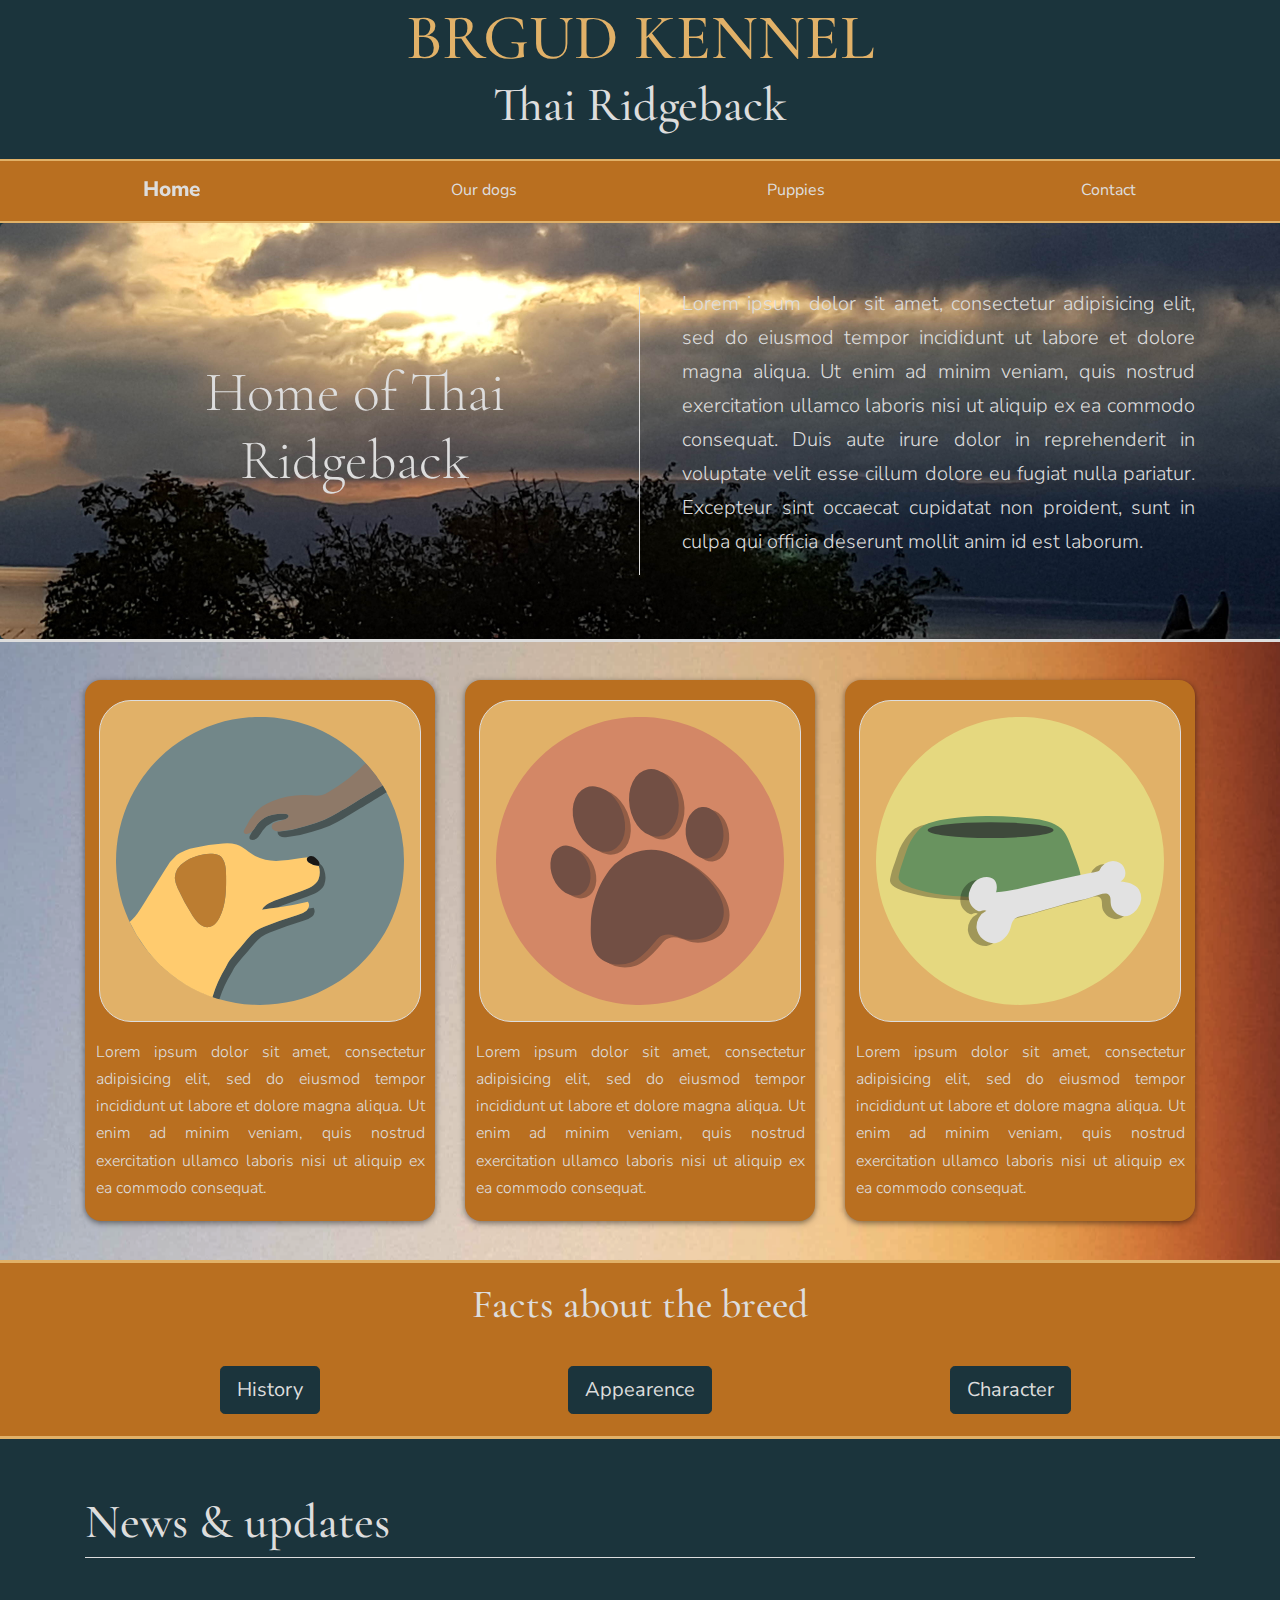
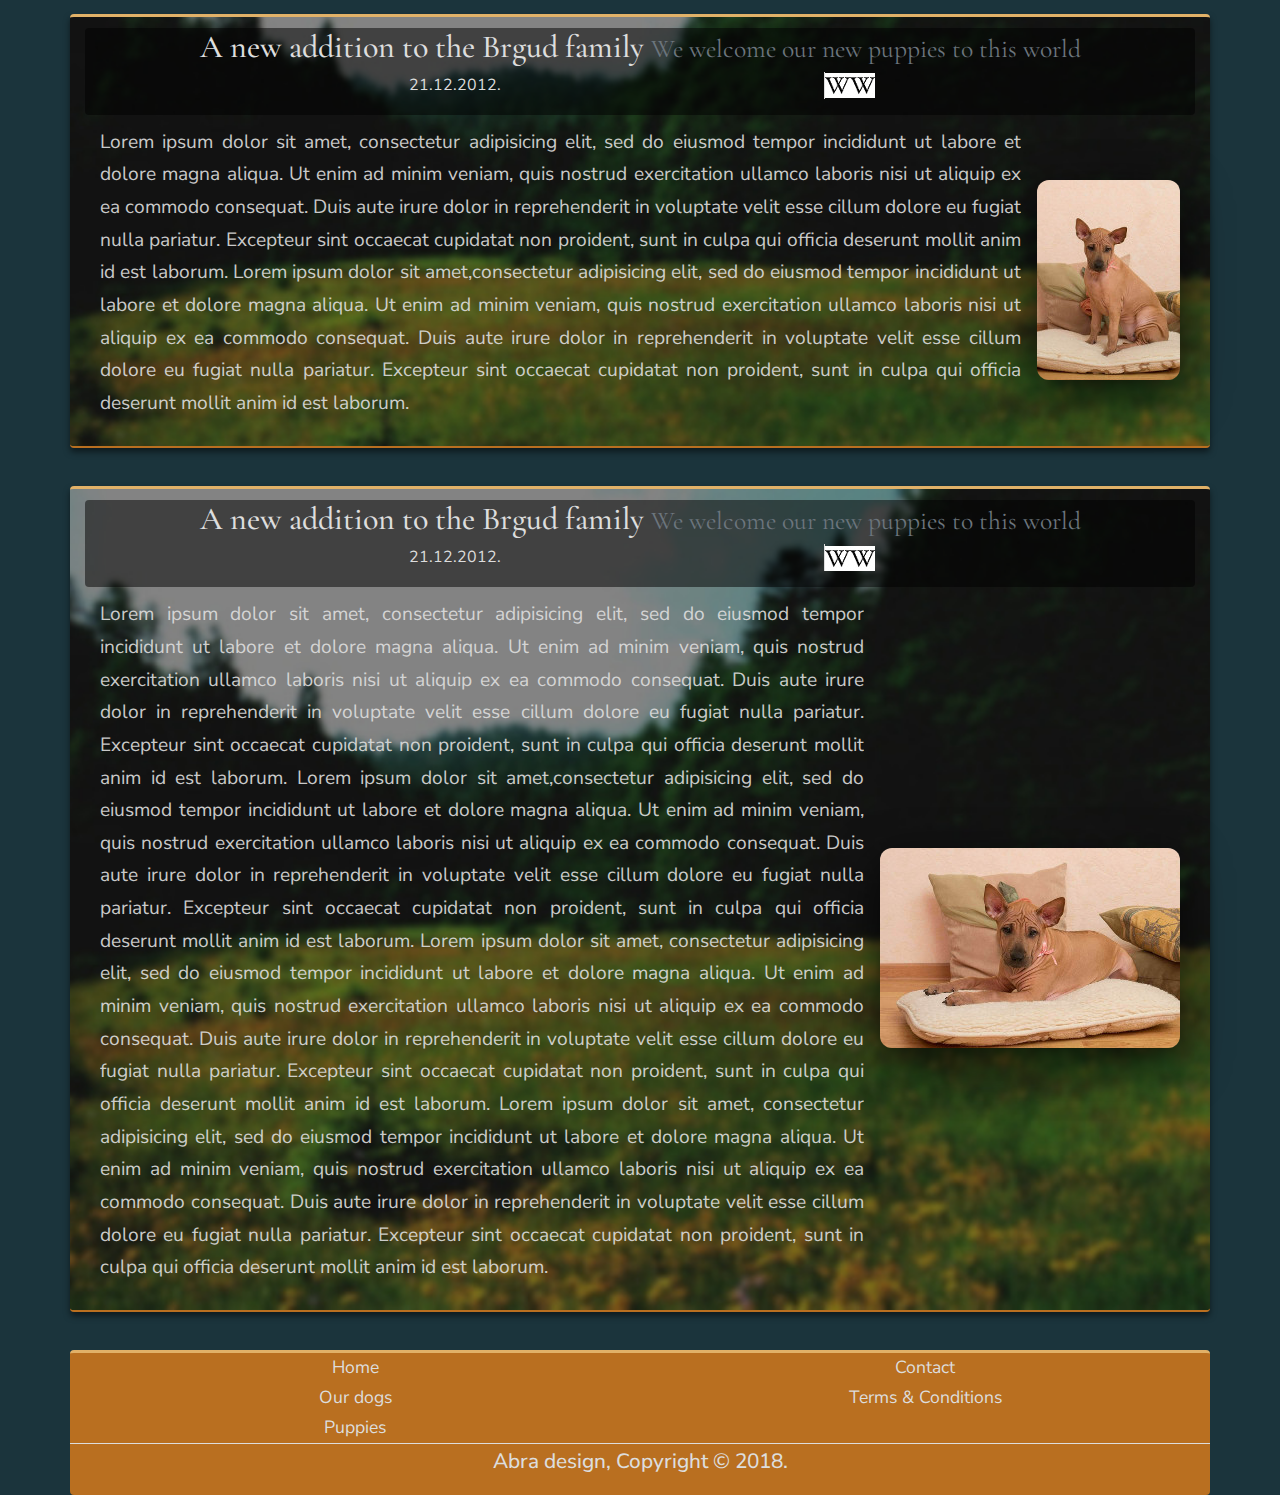
<file: index.html>
<!DOCTYPE html>
<html>
<head>
	<title>Brgud Kennel | Welcome</title>
	<meta name="viewport" content="width=device-width, initial-scale=1">

	<link rel="stylesheet" type="text/css" href="css/bootstrap.css">
	<link rel="stylesheet" type="text/css" href="css/style.css">
	<link href="https://fonts.googleapis.com/css?family=Cormorant+Garamond:700|Nunito+Sans" rel="stylesheet">
	
	<script type="text/javascript" src="js/jquery.js"></script>
	<script type="text/javascript" src="js/popper.js"></script>
	<script type="text/javascript" src="js/bootstrap.js"></script>
	<script type="text/javascript" src="js/global-script.js"></script>
	<script type="text/javascript" src="js/index-script.js"></script>
</head>
<body>

	<header class="container-fluid">
		<div class="row">
			<div id="page-title" class="col-lg-12">
				<h1>BRGUD KENNEL</h1>
				<h2>Thai Ridgeback</h2>
			</div>
		</div>

		<div class="row">
			<nav class="col-lg-12 navbar navbar-expand-sm sticky-top navbar-light">
				<a id="brand" href="#" class="navbar-brand">BRGUD KENNEL</a>
				<button class="navbar-toggler" type="button" data-target="#navbarSupportedContent" data-toggle="collapse" aria-controls="navbarSupportedContent" aria-expanded="false" aria-label="Toggle navigation">
					<span class="navbar-toggler-icon"></span>
				</button>

				<div class="collapse navbar-collapse" id="navbarSupportedContent">
					<ul class="navbar-nav mr-auto" id="navbar">
						<li class="nav-item active"><a class="nav-link" href="index.html">Home<span class="sr-only">(current)</span></a></li>
						<li class="nav-item"><a class="nav-link" href="dogs.html">Our dogs</a></li>
						<li class="nav-item"><a class="nav-link" href="puppies.html">Puppies</a></li>
						<li class="nav-item"><a class="nav-link" href="contact.html">Contact</a></li>
					</ul>
				</div>
			</nav>
		</div>
	</header>

	<section id="jumbotron" class="jumbotron">
		<div class="container">
			<div class="row">
				<div id="jumbo-title" class="col-sm-6">
					<div>
						<h2 class="display-4">Home of Thai Ridgeback</h2>
					</div>
				</div>

				<div class="col-sm-6 lead title-para">
					<p>Lorem ipsum dolor sit amet, consectetur adipisicing elit, sed do eiusmod
					tempor incididunt ut labore et dolore magna aliqua. Ut enim ad minim veniam,
					quis nostrud exercitation ullamco laboris nisi ut aliquip ex ea commodo
					consequat. Duis aute irure dolor in reprehenderit in voluptate velit esse
					cillum dolore eu fugiat nulla pariatur. Excepteur sint occaecat cupidatat non
					proident, sunt in culpa qui officia deserunt mollit anim id est laborum.</p>
				</div>
			</div>
		</div>
	</section>

	<section id="greetings" class="container-fluid">
		<div class="container">
			<div class="row">
				<div class="col-sm-4 greeting-card">
					<div>
						<div class="text-center pic-frame">
							<img src="img/maz-01.svg" class="img-fluid">
						</div>
						<p class="lead">
							Lorem ipsum dolor sit amet, consectetur adipisicing elit, sed do eiusmod
							tempor incididunt ut labore et dolore magna aliqua. Ut enim ad minim veniam,
							quis nostrud exercitation ullamco laboris nisi ut aliquip ex ea commodo
							consequat.
						</p>
					</div>
				</div>
				<div class="col-sm-4 greeting-card">
					<div>
						<div class="text-center pic-frame">
							<img src="img/paw-01.svg" class="img-fluid">
						</div>
						<p class="lead">
							Lorem ipsum dolor sit amet, consectetur adipisicing elit, sed do eiusmod
							tempor incididunt ut labore et dolore magna aliqua. Ut enim ad minim veniam,
							quis nostrud exercitation ullamco laboris nisi ut aliquip ex ea commodo
							consequat.
						</p>
					</div>
				</div>
				<div class="col-sm-4 greeting-card">
					<div>
						<div class="text-center pic-frame">
							<img src="img/zdjel-01.svg" class="img-fluid">
						</div>
						<p class="lead">
							Lorem ipsum dolor sit amet, consectetur adipisicing elit, sed do eiusmod
							tempor incididunt ut labore et dolore magna aliqua. Ut enim ad minim veniam,
							quis nostrud exercitation ullamco laboris nisi ut aliquip ex ea commodo
							consequat.
						</p>
					</div>
				</div>
			</div>
		</div>
	</section>

	<section class="container-fluid" id="button-area">
		<section class="container">
			<div class="row">
				<h3 class="col-lg-12" id="button-title">Facts about the breed</h3>
			</div>
			<div class="row" id="button-row">
				<div class="col-sm-4 button-box">
					<button class="btn btn-primary btn-lg" data-toggle="collapse" data-target="#collapseExample1" type="button" aria-expanded="false" aria-controls="collapseExample">History</button>
				</div>
				<div class="col-sm-4 button-box">
					<button class="btn btn-primary btn-lg" data-toggle="collapse" data-target="#collapseExample2" type="button" aria-expanded="false" aria-controls="collapseExample">Appearence</button>
				</div>
				<div class="col-sm-4 button-box">
					<button class="btn btn-primary btn-lg" data-toggle="collapse" data-target="#collapseExample3" type="button" aria-expanded="false" aria-controls="collapseExample">Character</button>
				</div>
			</div>
			<div class="row collapse breed-info" id="collapseExample1">
				<div class="card card-body">
					<h3>History</h3>
					Lorem ipsum dolor sit amet, consectetur adipisicing elit, sed do eiusmod
					tempor incididunt ut labore et dolore magna aliqua. Ut enim ad minim veniam,
					quis nostrud exercitation ullamco laboris nisi ut aliquip ex ea commodo
					consequat. Duis aute irure dolor in reprehenderit in voluptate velit esse
					cillum dolore eu fugiat nulla pariatur. Excepteur sint occaecat cupidatat non
					proident, sunt in culpa qui officia deserunt mollit anim id est laborum. Lorem ipsum dolor sit amet, consectetur adipisicing elit, sed do eiusmod
					tempor incididunt ut labore et dolore magna aliqua. Ut enim ad minim veniam,
					quis nostrud exercitation ullamco laboris nisi ut aliquip ex ea commodo
					consequat. Duis aute irure dolor in reprehenderit in voluptate velit esse
					cillum dolore eu fugiat nulla pariatur. Excepteur sint occaecat cupidatat non
					proident, sunt in culpa qui officia deserunt mollit anim id est laborum.
				</div>
			</div>
			<div class="row collapse breed-info" id="collapseExample2">
				<div class="card card-body">
					<h3>Appearence</h3>
					Lorem ipsum dolor sit amet, consectetur adipisicing elit, sed do eiusmod
					tempor incididunt ut labore et dolore magna aliqua. Ut enim ad minim veniam,
					quis nostrud exercitation ullamco laboris nisi ut aliquip ex ea commodo
					consequat. Duis aute irure dolor in reprehenderit in voluptate velit esse
					cillum dolore eu fugiat nulla pariatur. Excepteur sint occaecat cupidatat non
					proident, sunt in culpa qui officia deserunt mollit anim id est laborum. Lorem ipsum dolor sit amet, consectetur adipisicing elit, sed do eiusmod
					tempor incididunt ut labore et dolore magna aliqua. Ut enim ad minim veniam,
					quis nostrud exercitation ullamco laboris nisi ut aliquip ex ea commodo
					consequat. Duis aute irure dolor in reprehenderit in voluptate velit esse
					cillum dolore eu fugiat nulla pariatur. Excepteur sint occaecat cupidatat non
					proident, sunt in culpa qui officia deserunt mollit anim id est laborum. Lorem ipsum dolor sit amet, consectetur adipisicing elit, sed do eiusmod
					tempor incididunt ut labore et dolore magna aliqua. Ut enim ad minim veniam,
					quis nostrud exercitation ullamco laboris nisi ut aliquip ex ea commodo
					consequat. Duis aute irure dolor in reprehenderit in voluptate velit esse
					cillum dolore eu fugiat nulla pariatur. Excepteur sint occaecat cupidatat non
					proident, sunt in culpa qui officia deserunt mollit anim id est laborum. Lorem ipsum dolor sit amet, consectetur adipisicing elit, sed do eiusmod
					tempor incididunt ut labore et dolore magna aliqua. Ut enim ad minim veniam,
					quis nostrud exercitation ullamco laboris nisi ut aliquip ex ea commodo
					consequat. Duis aute irure dolor in reprehenderit in voluptate velit esse
					cillum dolore eu fugiat nulla pariatur. Excepteur sint occaecat cupidatat non
					proident, sunt in culpa qui officia deserunt mollit anim id est laborum. Lorem ipsum dolor sit amet, consectetur adipisicing elit, sed do eiusmod
					tempor incididunt ut labore et dolore magna aliqua. Ut enim ad minim veniam,
					quis nostrud exercitation ullamco laboris nisi ut aliquip ex ea commodo
					consequat. Duis aute irure dolor in reprehenderit in voluptate velit esse
					cillum dolore eu fugiat nulla pariatur. Excepteur sint occaecat cupidatat non
					proident, sunt in culpa qui officia deserunt mollit anim id est laborum.
				</div>
			</div>
			<div class="row collapse breed-info" id="collapseExample3">
				<div class="card card-body">
					<h3>Character</h3>
					Lorem ipsum dolor sit amet, consectetur adipisicing elit, sed do eiusmod
					tempor incididunt ut labore et dolore magna aliqua. Ut enim ad minim veniam,
					quis nostrud exercitation ullamco laboris nisi ut aliquip ex ea commodo
					consequat. Duis aute irure dolor in reprehenderit in voluptate velit esse
					cillum dolore eu fugiat nulla pariatur. Excepteur sint occaecat cupidatat non
					proident, sunt in culpa qui officia deserunt mollit anim id est laborum. Lorem ipsum dolor sit amet, consectetur adipisicing elit, sed do eiusmod
					tempor incididunt ut labore et dolore magna aliqua. Ut enim ad minim veniam,
					quis nostrud exercitation ullamco laboris nisi ut aliquip ex ea commodo
					consequat. Duis aute irure dolor in reprehenderit in voluptate velit esse
					cillum dolore eu fugiat nulla pariatur. Excepteur sint occaecat cupidatat non
					proident, sunt in culpa qui officia deserunt mollit anim id est laborum. Lorem ipsum dolor sit amet, consectetur adipisicing elit, sed do eiusmod
					tempor incididunt ut labore et dolore magna aliqua. Ut enim ad minim veniam,
					quis nostrud exercitation ullamco laboris nisi ut aliquip ex ea commodo
					consequat. Duis aute irure dolor in reprehenderit in voluptate velit esse
					cillum dolore eu fugiat nulla pariatur. Excepteur sint occaecat cupidatat non
					proident, sunt in culpa qui officia deserunt mollit anim id est laborum.
				</div>
			</div>
		</section>
	</section>

	<div class="container">
		<h2 id="news-title">News &amp; updates</h3>
	</div>

	<article>
		<div class="blog container">
			<div class="blog-title container">
				<h2>A new addition to the Brgud family 
				<small class="text-muted">We welcome our new puppies to this world</small></h2>
				<div class="row date-and-links">
					<p class="col-sm-8">21.12.2012.</p>
					<div class="col-xs-2">
						<a href=""><img src="img/wiki-logo.jpg"></a>
					</div>
					<div class="col-xs-2">
						<a href=""><img src="img/wiki-logo.jpg"></a>
					</div>
				</div>
			</div>

			<div class="container blog-post media">
				<div class="media-body">
					<p class="mb-1">Lorem ipsum dolor sit amet, consectetur adipisicing elit, sed do eiusmod
					tempor incididunt ut labore et dolore magna aliqua. Ut enim ad minim veniam,
					quis nostrud exercitation ullamco laboris nisi ut aliquip ex ea commodo
					consequat. Duis aute irure dolor in reprehenderit in voluptate velit esse
					cillum dolore eu fugiat nulla pariatur. Excepteur sint occaecat cupidatat non
					proident, sunt in culpa qui officia deserunt mollit anim id est laborum. Lorem ipsum dolor sit amet,consectetur adipisicing elit, sed do eiusmod
					tempor incididunt ut labore et dolore magna aliqua. Ut enim ad minim veniam,
					quis nostrud exercitation ullamco laboris nisi ut aliquip ex ea commodo
					consequat. Duis aute irure dolor in reprehenderit in voluptate velit esse
					cillum dolore eu fugiat nulla pariatur. Excepteur sint occaecat cupidatat non
					proident, sunt in culpa qui officia deserunt mollit anim id est laborum.</p>
				</div>
				<img src="img/puppies/thumbnail/flea-beba1.jpg" class="img-fluid ml-3 align-self-center">
			</div>
		</div>
	</article>

	<article>
		<div class="blog container">
			<div class="blog-title container">
				<h2>A new addition to the Brgud family 
				<small class="text-muted">We welcome our new puppies to this world</small></h2>
				<div class="row date-and-links">
					<p class="col-sm-8">21.12.2012.</p>
					<div class="col-xs-2">
						<a href=""><img src="img/wiki-logo.jpg"></a>
					</div>
					<div class="col-xs-2">
						<a href=""><img src="img/wiki-logo.jpg"></a>
					</div>
				</div>
			</div>

			<div class="container blog-post media">
				<div class="media-body">
					<p class="mb-1">Lorem ipsum dolor sit amet, consectetur adipisicing elit, sed do eiusmod
					tempor incididunt ut labore et dolore magna aliqua. Ut enim ad minim veniam,
					quis nostrud exercitation ullamco laboris nisi ut aliquip ex ea commodo
					consequat. Duis aute irure dolor in reprehenderit in voluptate velit esse
					cillum dolore eu fugiat nulla pariatur. Excepteur sint occaecat cupidatat non
					proident, sunt in culpa qui officia deserunt mollit anim id est laborum. Lorem ipsum dolor sit amet,consectetur adipisicing elit, sed do eiusmod
					tempor incididunt ut labore et dolore magna aliqua. Ut enim ad minim veniam,
					quis nostrud exercitation ullamco laboris nisi ut aliquip ex ea commodo
					consequat. Duis aute irure dolor in reprehenderit in voluptate velit esse
					cillum dolore eu fugiat nulla pariatur. Excepteur sint occaecat cupidatat non
					proident, sunt in culpa qui officia deserunt mollit anim id est laborum. Lorem ipsum dolor sit amet, consectetur adipisicing elit, sed do eiusmod
					tempor incididunt ut labore et dolore magna aliqua. Ut enim ad minim veniam,
					quis nostrud exercitation ullamco laboris nisi ut aliquip ex ea commodo
					consequat. Duis aute irure dolor in reprehenderit in voluptate velit esse
					cillum dolore eu fugiat nulla pariatur. Excepteur sint occaecat cupidatat non
					proident, sunt in culpa qui officia deserunt mollit anim id est laborum. Lorem ipsum dolor sit amet, consectetur adipisicing elit, sed do eiusmod
					tempor incididunt ut labore et dolore magna aliqua. Ut enim ad minim veniam,
					quis nostrud exercitation ullamco laboris nisi ut aliquip ex ea commodo
					consequat. Duis aute irure dolor in reprehenderit in voluptate velit esse
					cillum dolore eu fugiat nulla pariatur. Excepteur sint occaecat cupidatat non
					proident, sunt in culpa qui officia deserunt mollit anim id est laborum.</p>
				</div>
				<img src="img/puppies/thumbnail/flea-beba3.jpg" class="img-fluid ml-3 align-self-center">
			</div>
		</div>
	</article>

	<footer class="container">
		<div class="row">
			<ul class="col-sm-6">
				<li><a href="index.html" class="col-sm-4">Home</a></li>
				<li><a href="dogs.html" class="col-sm-4">Our dogs</a></li>
				<li><a href="puppies.html" class="col-sm-4">Puppies</a></li>
			</ul>
			<ul class="col-sm-6">
				<li><a href="contact.html" class="col-sm-6">Contact</a></li>
				<li><a href="terms.html" class="col-sm-6">Terms &amp; Conditions</a></li>
			</ul>
		</div>
		<div class="row">
			<p class="col-lg-12">Abra design, Copyright &copy; 2018.</p>
		</div>
	</footer>

</body>
</html>
</file>
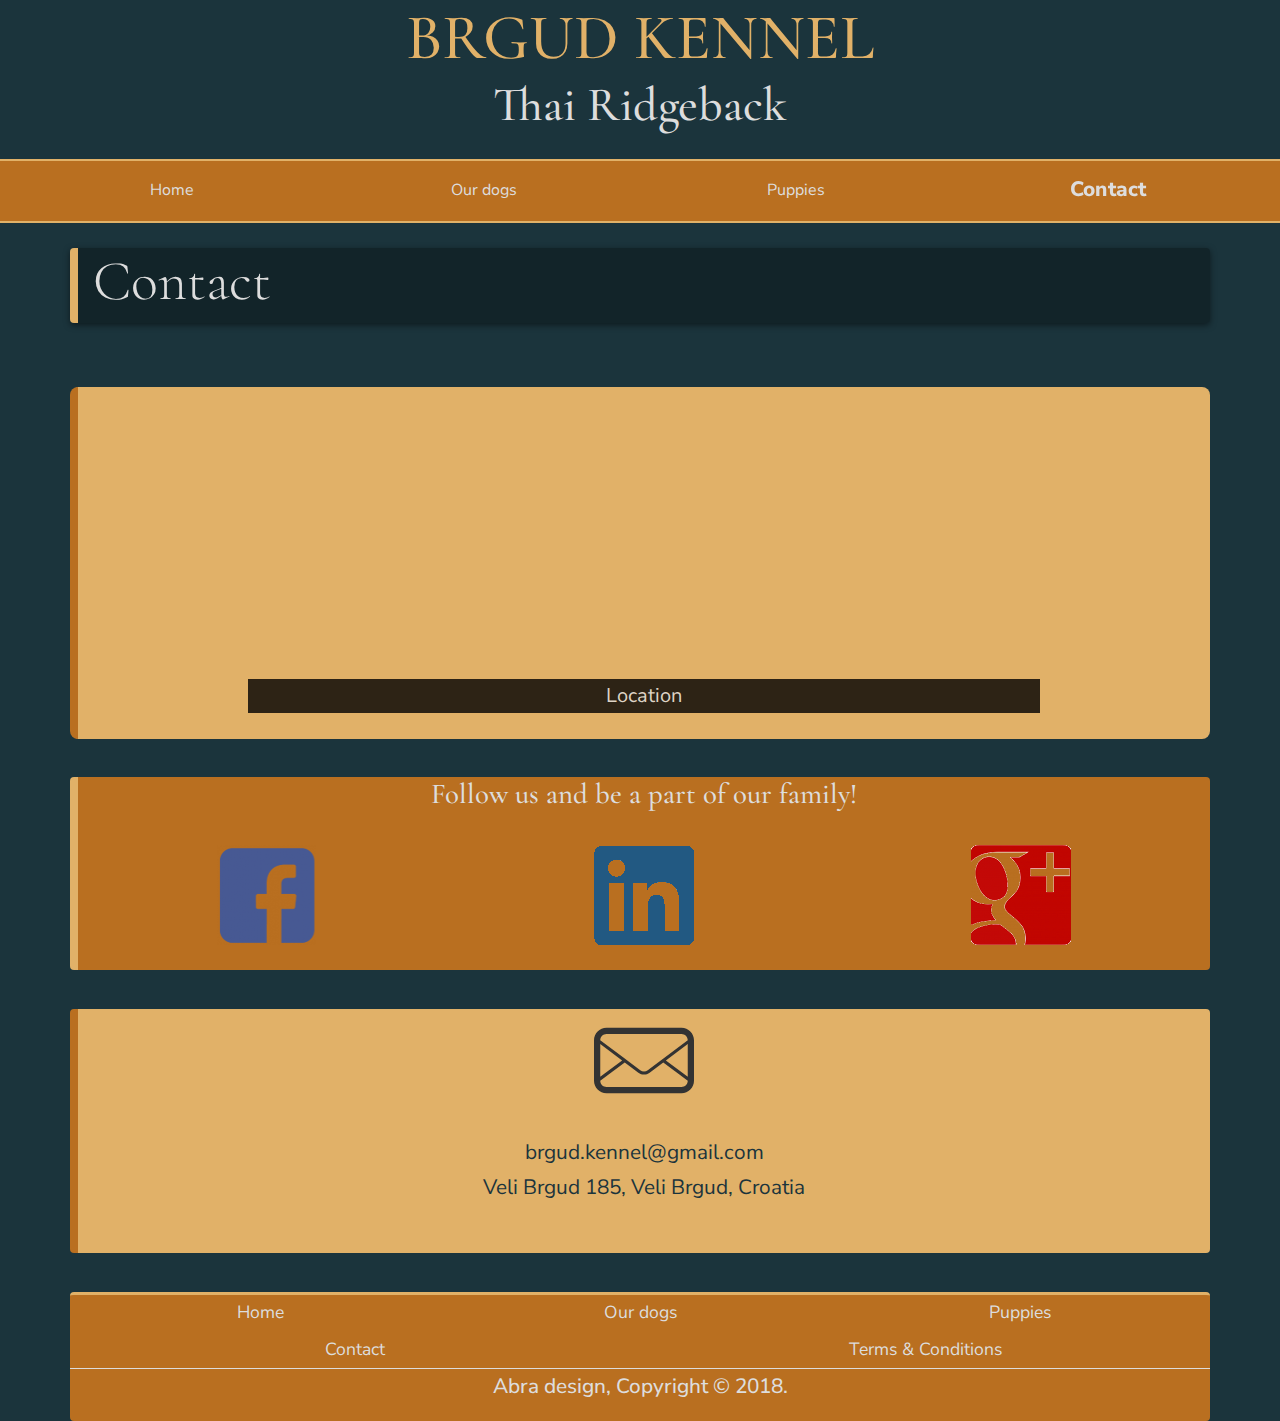
<file: contact.html>
<!DOCTYPE html>
<html>
<head>
	<title>Brgud Kennel | Contact</title>
	<meta name="viewport" content="width=device-width, initial-scale=1">

	<link rel="stylesheet" type="text/css" href="css/bootstrap.css">
	<link rel="stylesheet" type="text/css" href="css/style.css">
	<link href="https://fonts.googleapis.com/css?family=Cormorant+Garamond:700|Nunito+Sans" rel="stylesheet">

	<script type="text/javascript" src="js/jquery.js"></script>
	<script type="text/javascript" src="js/popper.js"></script>
	<script type="text/javascript" src="js/bootstrap.js"></script>
	<script type="text/javascript" src="js/global-script.js"></script>
</head>
<body>

	<header class="container-fluid">
		<div class="row">
			<div id="page-title" class="col-lg-12">
				<h1>BRGUD KENNEL</h1>
				<h2>Thai Ridgeback</h2>
			</div>
		</div>

		<div class="row">
			<nav class="col-lg-12 navbar navbar-expand-sm sticky-top navbar-light">
				<a id="brand" href="#" class="navbar-brand">BRGUD KENNEL</a>
				<button class="navbar-toggler" type="button" data-target="#navbarSupportedContent" data-toggle="collapse" aria-controls="navbarSupportedContent" aria-expanded="false" aria-label="Toggle navigation">
					<span class="navbar-toggler-icon"></span>
				</button>

				<div class="collapse navbar-collapse" id="navbarSupportedContent">
					<ul class="navbar-nav mr-auto" id="navbar">
						<li class="nav-item"><a class="nav-link" href="index.html">Home<span class="sr-only">(current)</span></a></li>
						<li class="nav-item"><a class="nav-link" href="dogs.html">Our dogs</a></li>
						<li class="nav-item"><a class="nav-link" href="puppies.html">Puppies</a></li>
						<li class="nav-item active"><a class="nav-link" href="contact.html">Contact</a></li>
					</ul>
				</div>
			</nav>
		</div>
	</header>

	<div id="page-spanning-title" class="container">
		<div class="row">
			<h2 class="display-4 col-lg-12">Contact</h2>
		</div>
	</div>

	<section class="container" id="map-container">
		<div id="map-box">
				<div id="map">
					<span>Location</span>
					<iframe src="https://www.google.com/maps/embed?pb=!1m18!1m12!1m3!1d44797.413289307384!2d14.237662994051245!3d45.43276022333011!2m3!1f0!2f0!3f0!3m2!1i1024!2i768!4f13.1!3m3!1m2!1s0x4764ae7c9ffa3a43%3A0x1a26d4ded4f75c5b!2sVeli+Brgud!5e0!3m2!1shr!2shr!4v1520367644006" width="100%" height="300px" frameborder="0" style="border:0" allowfullscreen></iframe>
				</div>
			</div>
	</section>

	<section id="social-container" class="container">
		<div>
			<h3>Follow us and be a part of our family!</h3>
		</div>
		<div class="social row">
			<div class="social-link col-sm-4">
				<a href="http://www.facebook.com"><img src="img/facebook-logo.png"></a>
			</div>
			<div class="social-link col-sm-4">
				<a href="http://www.youtube.com"><img src="img/linkedin-logo.png"></a>
			</div>
			<div class="social-link col-sm-4">
				<a href="http://www.linkedin.com"><img src="img/googleplus-logo.png"></a>
			</div>
		</div>
	</section>

	<section class="container" id="mail-container">
		<div class="row">
			<div class="col-xl-12">
				<img src="img/mail-logo.svg">
			</div>
			<div id="mail" class="col-xl-12">
				<p>brgud.kennel@gmail.com <br>
					Veli Brgud 185, Veli Brgud, Croatia</p>
			</div>
		</div>
	</section>

	<footer class="container">
		<div class="row">
			<a href="index.html" class="col-sm-4">Home</a>
			<a href="dogs.html" class="col-sm-4">Our dogs</a>
			<a href="puppies.html" class="col-sm-4">Puppies</a>
		</div>
		<div class="row">
			<a href="contact.html" class="col-sm-6">Contact</a>
			<a href="terms.html" class="col-sm-6">Terms &amp; Conditions</a>
		</div>
		<div class="row">
			<p class="col-lg-12">Abra design, Copyright &copy; 2018.</p>
		</div>
	</footer>

</body>
</html>
</file>
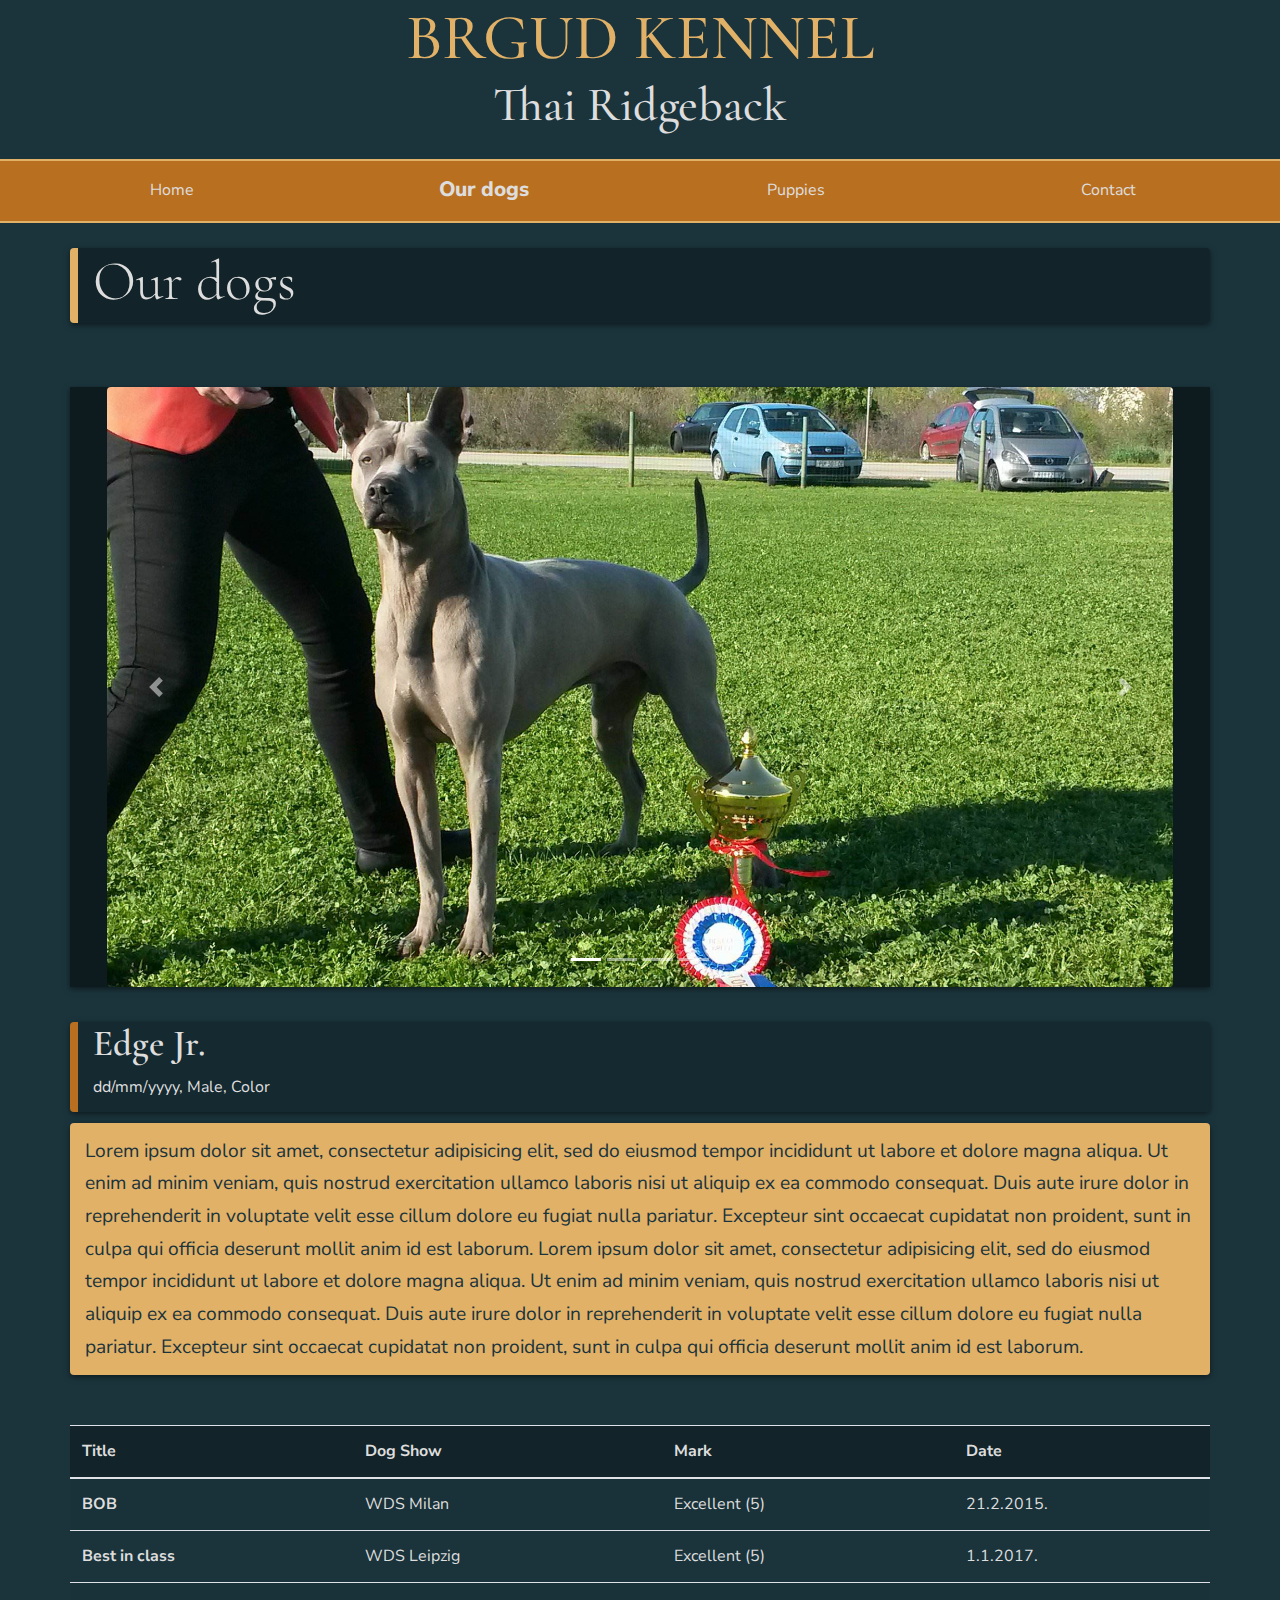
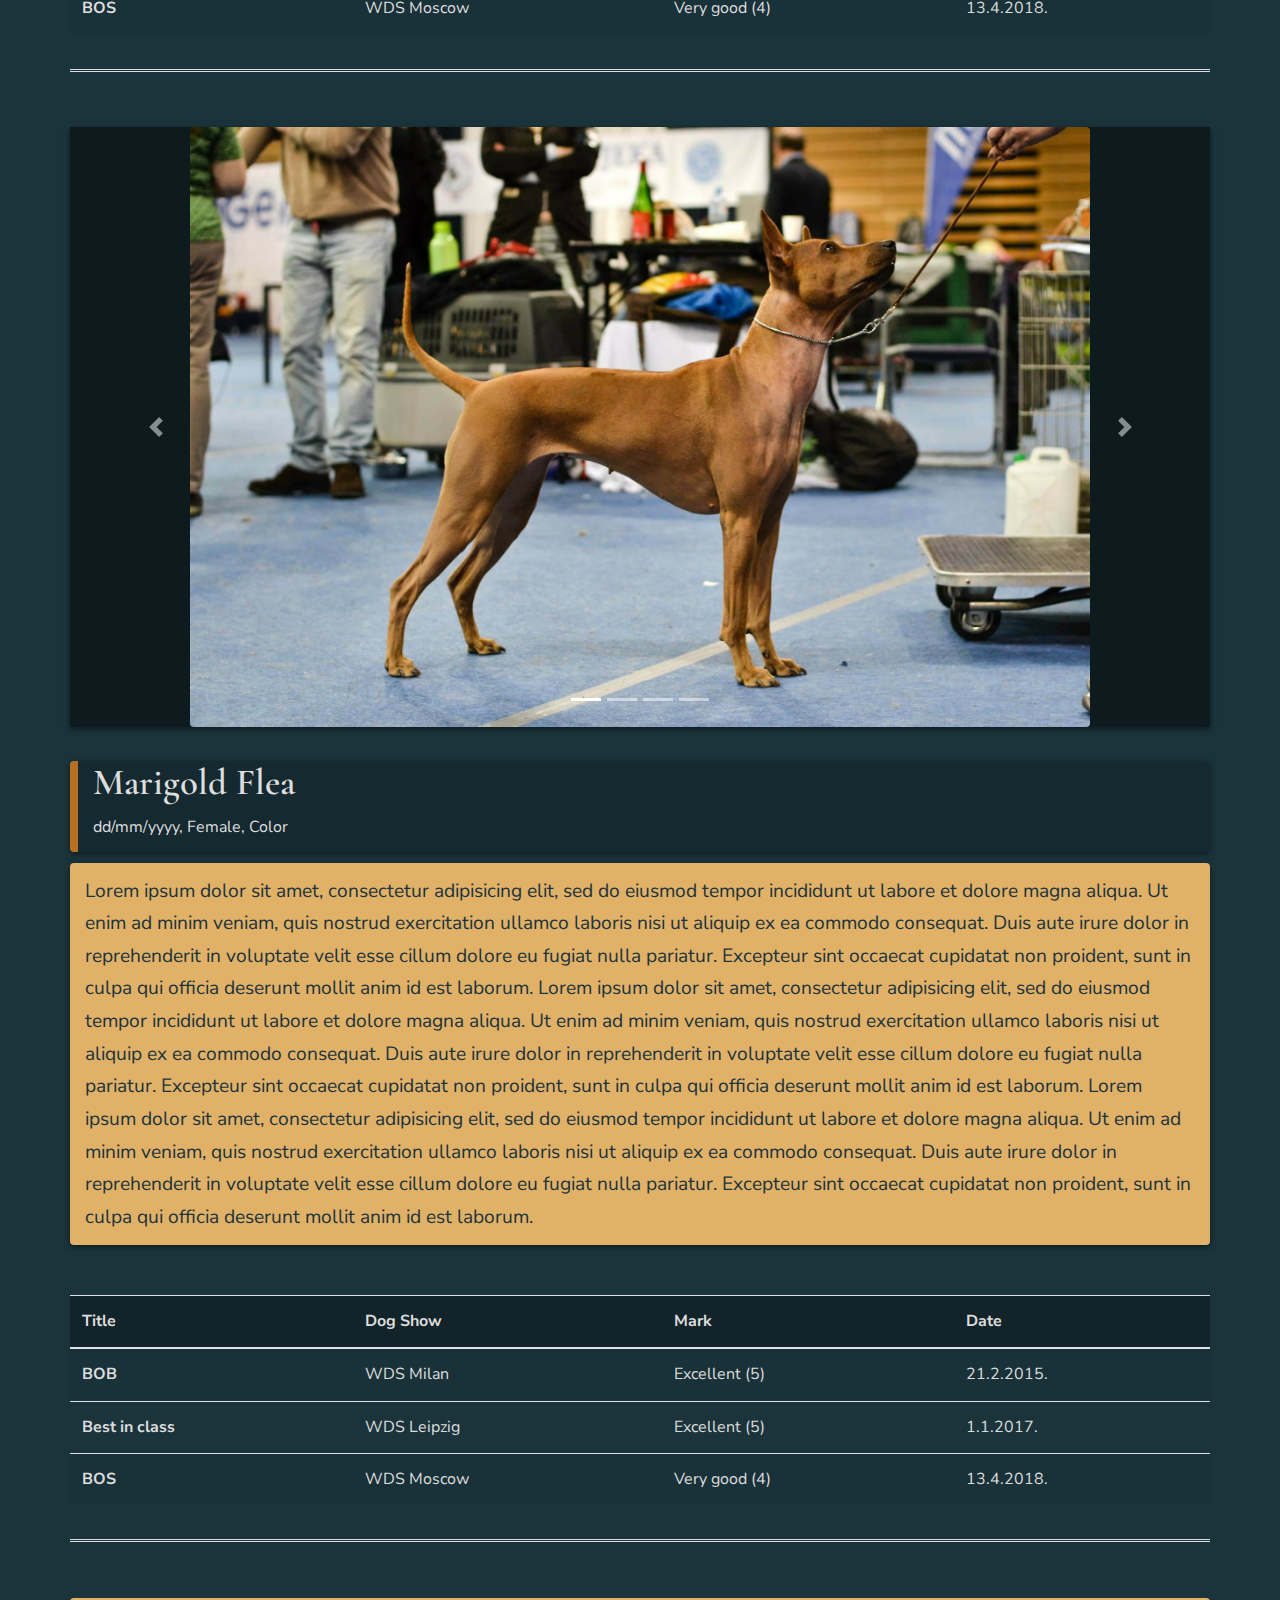
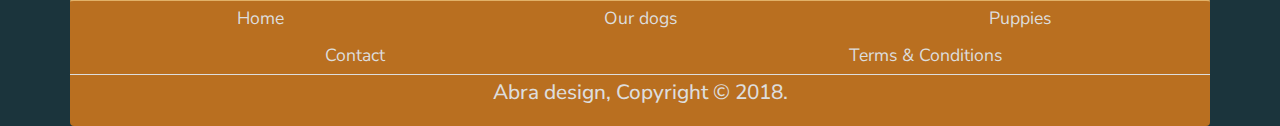
<file: dogs.html>
<!DOCTYPE html>
<html>
<head>
	<title>Brgud Kennel | Our dogs</title>
	<meta name="viewport" content="width=device-width, initial-scale=1">

	<link rel="stylesheet" type="text/css" href="css/bootstrap.css">
	<link rel="stylesheet" type="text/css" href="css/style.css">
	<link href="https://fonts.googleapis.com/css?family=Cormorant+Garamond:700|Nunito+Sans" rel="stylesheet">

	<script type="text/javascript" src="js/jquery.js"></script>
	<script type="text/javascript" src="js/popper.js"></script>
	<script type="text/javascript" src="js/bootstrap.js"></script>
	<script type="text/javascript" src="js/global-script.js"></script>
	<script type="text/javascript" src="js/dogs-script.js"></script>
</head>
<body>

	<header class="container-fluid">
		<div class="row">
			<div id="page-title" class="col-lg-12">
				<h1>BRGUD KENNEL</h1>
				<h2>Thai Ridgeback</h2>
			</div>
		</div>

		<div class="row">
			<nav class="col-lg-12 navbar navbar-expand-sm sticky-top navbar-light">
				<a id="brand" href="#" class="navbar-brand">BRGUD KENNEL</a>
				<button class="navbar-toggler" type="button" data-target="#navbarSupportedContent" data-toggle="collapse" aria-controls="navbarSupportedContent" aria-expanded="false" aria-label="Toggle navigation">
					<span class="navbar-toggler-icon"></span>
				</button>

				<div class="collapse navbar-collapse" id="navbarSupportedContent">
					<ul class="navbar-nav mr-auto" id="navbar">
						<li class="nav-item"><a class="nav-link" href="index.html">Home<span class="sr-only">(current)</span></a></li>
						<li class="nav-item active"><a class="nav-link" href="dogs.html">Our dogs</a></li>
						<li class="nav-item"><a class="nav-link" href="puppies.html">Puppies</a></li>
						<li class="nav-item"><a class="nav-link" href="contact.html">Contact</a></li>
					</ul>
				</div>
			</nav>
		</div>
	</header>

	<section>
		<div id="page-spanning-title" class="container">
			<div class="row">
				<h2 class="display-4 col-lg-12">Our dogs</h2>
			</div>
		</div>
	</section>

	<section class="indiv-dog">
		<div class="container">
			<div class="row">
				<div class="col-xl-12 carousel slide" data-ride="carousel" id="carouselEdgyIndicators">
					<ol class="carousel-indicators">
						<li data-target="#carouselEdgyIndicators" data-slide-to="0" class="active"></li>
						<li data-target="#carouselEdgyIndicators" data-slide-to="1"></li>
						<li data-target="#carouselEdgyIndicators" data-slide-to="2"></li>
						<li data-target="#carouselEdgyIndicators" data-slide-to="3"></li>
					</ol>
					<div class="carousel-inner">
						<div class="carousel-item active">
							<img src="img/dogs/edgy-izlozba1.jpg" alt="First slide" class="d-block h-100">
						</div>
						<div class="carousel-item">
							<img src="img/dogs/edgy-izlozba2.jpg" alt="Second slide" class="d-block h-100">
						</div>
						<div class="carousel-item">
							<img src="img/dogs/edgy-izlozba3.jpg" alt="Third slide" class="d-block h-100">
						</div>
						<div class="carousel-item">
							<img src="img/dogs/edgy-izlozba4.jpg" alt="Fourth slide" class="d-block h-100">
						</div>
					</div>
					<a class="carousel-control-prev" href="#carouselEdgyIndicators" role="button" data-slide="prev">
						<span class="carousel-control-prev-icon" aria-hidden="true"></span>
						<span class="sr-only">Previous</span>
					</a>
					<a class="carousel-control-next" href="#carouselEdgyIndicators" role="button" data-slide="next">
						<span class="carousel-control-next-icon" aria-hidden="true"></span>
						<span class="sr-only">Next</span>
					</a>
				</div>
			</div>

			<div class="row">
				<div class="col-xl-12 dog-info">
					<div class="dog-info-title">
						<h3>Edge Jr.</h3>
						<p>dd/mm/yyyy, Male, Color</p>
					</div>
					<p>Lorem ipsum dolor sit amet, consectetur adipisicing elit, sed do eiusmod
					tempor incididunt ut labore et dolore magna aliqua. Ut enim ad minim veniam,
					quis nostrud exercitation ullamco laboris nisi ut aliquip ex ea commodo
					consequat. Duis aute irure dolor in reprehenderit in voluptate velit esse
					cillum dolore eu fugiat nulla pariatur. Excepteur sint occaecat cupidatat non
					proident, sunt in culpa qui officia deserunt mollit anim id est laborum. Lorem ipsum dolor sit amet, consectetur adipisicing elit, sed do eiusmod
					tempor incididunt ut labore et dolore magna aliqua. Ut enim ad minim veniam,
					quis nostrud exercitation ullamco laboris nisi ut aliquip ex ea commodo
					consequat. Duis aute irure dolor in reprehenderit in voluptate velit esse
					cillum dolore eu fugiat nulla pariatur. Excepteur sint occaecat cupidatat non
					proident, sunt in culpa qui officia deserunt mollit anim id est laborum.</p>
				</div>
			</div>

			<div class="row table-row">
				<table class="title-table table table-striped">
					<thead>
						<tr>
							<th scope="col">Title</th>
							<th scope="col">Dog Show</th>
							<th scope="col">Mark</th>
							<th scope="col">Date</th>
						</tr>
					</thead>
					<tbody>
						<tr>
							<th scope="row">BOB</th>
							<td>WDS Milan</td>
							<td>Excellent (5)</td>
							<td>21.2.2015.</td>
						</tr>
						<tr>
							<th scope="row">Best in class</th>
							<td>WDS Leipzig</td>
							<td>Excellent (5)</td>
							<td>1.1.2017.</td>
						</tr>
						<tr>
							<th scope="row">BOS</th>
							<td>WDS Moscow</td>
							<td>Very good (4)</td>
							<td>13.4.2018.</td>
						</tr>
					</tbody>
				</table>
			</div>
		</div>
	</section>

	<section class="indiv-dog">
		<div class="container">
			<div class="row">
				<div class="col-xl-12 carousel slide" data-ride="carousel" id="carouselFleaIndicators">
					<ol class="carousel-indicators">
						<li data-target="#carouselFleaIndicators" data-slide-to="0" class="active"></li>
						<li data-target="#carouselFleaIndicators" data-slide-to="1"></li>
						<li data-target="#carouselFleaIndicators" data-slide-to="2"></li>
						<li data-target="#carouselFleaIndicators" data-slide-to="3"></li>
					</ol>
					<div class="carousel-inner">
						<div class="carousel-item active">
							<img src="img/dogs/flea-izlozba1.jpg" alt="First slide" class="d-block h-100">
						</div>
						<div class="carousel-item">
							<img src="img/dogs/flea-izlozba2.jpg" alt="Second slide" class="d-block h-100">
						</div>
						<div class="carousel-item">
							<img src="img/dogs/flea-gleda1.jpg" alt="Third slide" class="d-block h-100">
						</div>
						<div class="carousel-item">
							<img src="img/dogs/flea-slini1.jpg" alt="Fourth slide" class="d-block h-100">
						</div>
					</div>
					<a class="carousel-control-prev" href="#carouselFleaIndicators" role="button" data-slide="prev">
						<span class="carousel-control-prev-icon" aria-hidden="true"></span>
						<span class="sr-only">Previous</span>
					</a>
					<a class="carousel-control-next" href="#carouselFleaIndicators" role="button" data-slide="next">
						<span class="carousel-control-next-icon" aria-hidden="true"></span>
						<span class="sr-only">Next</span>
					</a>
				</div>
			</div>

			<div class="row">
				<div class="col-xl-12 dog-info">
					<div class="dog-info-title">
						<h3>Marigold Flea</h3>
						<p>dd/mm/yyyy, Female, Color</p>
					</div>
					<p>Lorem ipsum dolor sit amet, consectetur adipisicing elit, sed do eiusmod
					tempor incididunt ut labore et dolore magna aliqua. Ut enim ad minim veniam,
					quis nostrud exercitation ullamco laboris nisi ut aliquip ex ea commodo
					consequat. Duis aute irure dolor in reprehenderit in voluptate velit esse
					cillum dolore eu fugiat nulla pariatur. Excepteur sint occaecat cupidatat non
					proident, sunt in culpa qui officia deserunt mollit anim id est laborum. Lorem ipsum dolor sit amet, consectetur adipisicing elit, sed do eiusmod
					tempor incididunt ut labore et dolore magna aliqua. Ut enim ad minim veniam,
					quis nostrud exercitation ullamco laboris nisi ut aliquip ex ea commodo
					consequat. Duis aute irure dolor in reprehenderit in voluptate velit esse
					cillum dolore eu fugiat nulla pariatur. Excepteur sint occaecat cupidatat non
					proident, sunt in culpa qui officia deserunt mollit anim id est laborum. Lorem ipsum dolor sit amet, consectetur adipisicing elit, sed do eiusmod
					tempor incididunt ut labore et dolore magna aliqua. Ut enim ad minim veniam,
					quis nostrud exercitation ullamco laboris nisi ut aliquip ex ea commodo
					consequat. Duis aute irure dolor in reprehenderit in voluptate velit esse
					cillum dolore eu fugiat nulla pariatur. Excepteur sint occaecat cupidatat non
					proident, sunt in culpa qui officia deserunt mollit anim id est laborum.</p>
				</div>
			</div>

			<div class="row table-row">
				<table class="table table-striped title-table">
					<thead>
						<tr>
							<th scope="col">Title</th>
							<th scope="col">Dog Show</th>
							<th scope="col">Mark</th>
							<th scope="col">Date</th>
						</tr>
					</thead>
					<tbody>
						<tr>
							<th scope="row">BOB</th>
							<td>WDS Milan</td>
							<td>Excellent (5)</td>
							<td>21.2.2015.</td>
						</tr>
						<tr>
							<th scope="row">Best in class</th>
							<td>WDS Leipzig</td>
							<td>Excellent (5)</td>
							<td>1.1.2017.</td>
						</tr>
						<tr>
							<th scope="row">BOS</th>
							<td>WDS Moscow</td>
							<td>Very good (4)</td>
							<td>13.4.2018.</td>
						</tr>
					</tbody>
				</table>
			</div>
		</div>
	</section>

	<footer class="container">
		<div class="row">
			<a href="index.html" class="col-sm-4">Home</a>
			<a href="dogs.html" class="col-sm-4">Our dogs</a>
			<a href="puppies.html" class="col-sm-4">Puppies</a>
		</div>
		<div class="row">
			<a href="contact.html" class="col-sm-6">Contact</a>
			<a href="terms.html" class="col-sm-6">Terms &amp; Conditions</a>
		</div>
		<div class="row">
			<p class="col-lg-12">Abra design, Copyright &copy; 2018.</p>
		</div>
	</footer>

</body>
</html>
</file>
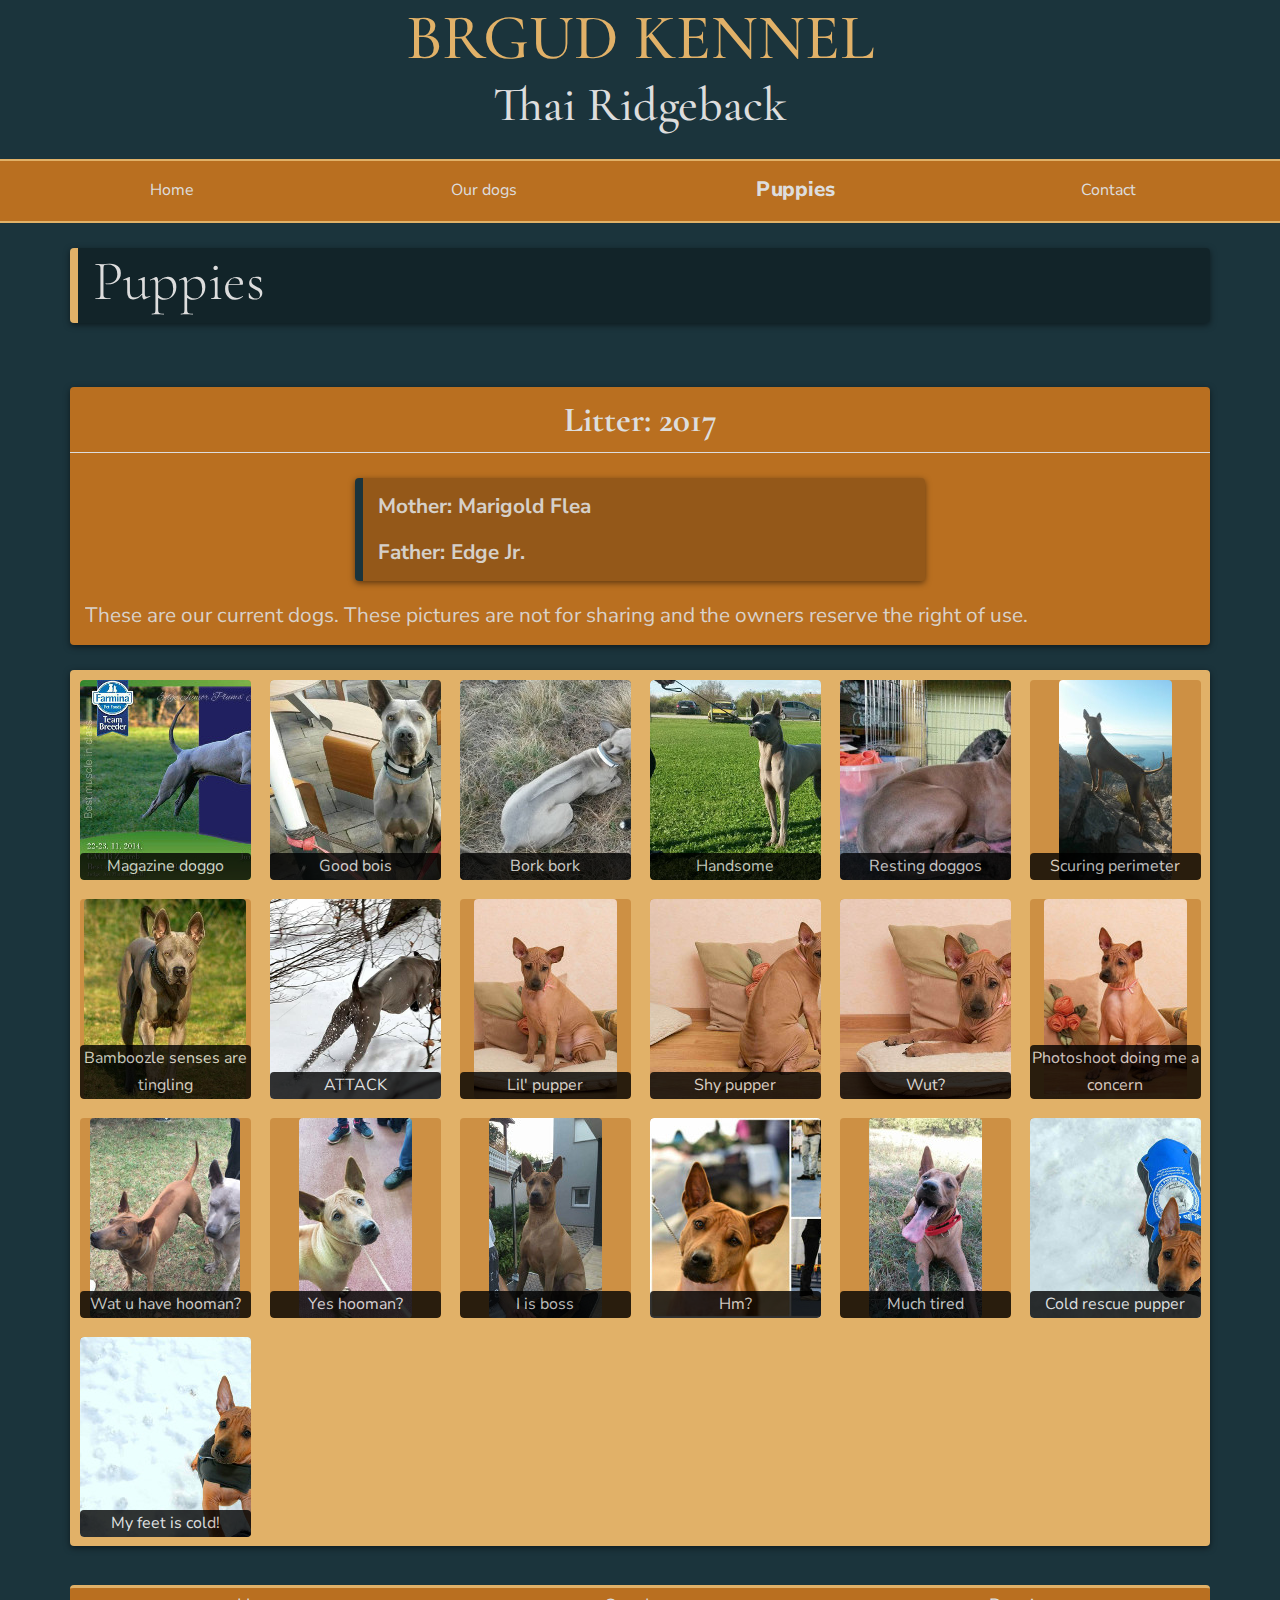
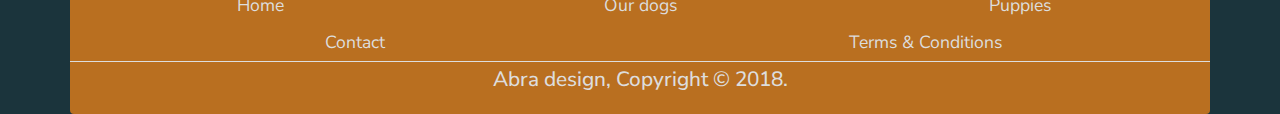
<file: puppies.html>
<!DOCTYPE html>
<html>
<head>
	<title>Brgud Kennel | Puppies</title>
	<meta name="viewport" content="width=device-width, initial-scale=1">

	<link rel="stylesheet" type="text/css" href="css/bootstrap.css">
	<link rel="stylesheet" type="text/css" href="css/style.css">
	<link href="https://fonts.googleapis.com/css?family=Cormorant+Garamond:700|Nunito+Sans" rel="stylesheet">

	<script type="text/javascript" src="js/jquery.js"></script>
	<script type="text/javascript" src="js/popper.js"></script>
	<script type="text/javascript" src="js/bootstrap.js"></script>
	<script type="text/javascript" src="js/global-script.js"></script>
	<script type="text/javascript" src="js/puppies-script.js"></script>
</head>
<body>

	<header class="container-fluid">
		<div class="row">
			<div id="page-title" class="col-lg-12">
				<h1>BRGUD KENNEL</h1>
				<h2>Thai Ridgeback</h2>
			</div>
		</div>

		<div class="row">
			<nav class="col-lg-12 navbar navbar-expand-sm navbar-light">
				<a id="brand" href="#" class="navbar-brand">BRGUD KENNEL</a>
				<button class="navbar-toggler" type="button" data-target="#navbarSupportedContent" data-toggle="collapse" aria-controls="navbarSupportedContent" aria-expanded="false" aria-label="Toggle navigation">
					<span class="navbar-toggler-icon"></span>
				</button>

				<div class="collapse navbar-collapse" id="navbarSupportedContent">
					<ul class="navbar-nav mr-auto" id="navbar">
						<li class="nav-item"><a class="nav-link" href="index.html">Home</a></li>
						<li class="nav-item"><a class="nav-link" href="dogs.html">Our dogs</a></li>
						<li class="nav-item active"><a class="nav-link" href="puppies.html">Puppies<span class="sr-only">(current)</span></a></li>
						<li class="nav-item"><a class="nav-link" href="contact.html">Contact</a></li>
					</ul>
				</div>
			</nav>
		</div>
	</header>

	<div id="lightbox-container">
		
	</div>

	<section>
		<div id="page-spanning-title" class="container">
			<div class="row">
				<h2 class="display-4 col-lg-12">Puppies</h2>
			</div>
		</div>
	</section>

	<section class="litter">
		<div class="litter-info container">
			<div class="row">
				<h3 class="col-xl-12">Litter: 2017</h3>
				<div class="col-xl-6 mother-father-box">
					<p class="mother-father">Mother: Marigold Flea</p>
					<p class="mother-father">Father: Edge Jr.</p>
				</div>
				<p class="col-xl-12">These are our current dogs. These pictures are not for sharing and the owners reserve the right of use.</p>
			</div>
		</div>
		<div class="container litter-pics">
			<div class="row">
				<div class="col-lg-2 col-md-4">
					<div class="ppy">
						<img class="img-fluid" src="img/puppies/thumbnail/edgy-casopis.jpg">
						<span>Magazine doggo</span>
						<p>Lorem ipsum dolor sit amet, consectetur adipisicing elit, sed do eiusmod
						tempor incididunt ut labore et dolore magna aliqua. Ut enim ad minim veniam,
						quis nostrud exercitation ullamco laboris nisi ut aliquip ex ea commodo
						consequat.</p>
					</div>
				</div>
				<div class="col-lg-2 col-md-4">
					<div class="ppy">
						<img class="img-fluid" src="img/puppies/thumbnail/edgy-flea.jpg">
						<span>Good bois</span>
						<p>Lorem ipsum dolor sit amet, consectetur adipisicing elit, sed do eiusmod
						tempor incididunt ut labore et dolore magna aliqua. Ut enim ad minim veniam,
						quis nostrud exercitation ullamco laboris nisi ut aliquip ex ea commodo
						consequat.</p>
					</div>
				</div>
				<div class="col-lg-2 col-md-4">
					<div class="ppy">
						<img class="img-fluid" src="img/puppies/thumbnail/edgy-igra.jpg">
						<span>Bork bork</span>
						<p>Lorem ipsum dolor sit amet, consectetur adipisicing elit, sed do eiusmod
						tempor incididunt ut labore et dolore magna aliqua. Ut enim ad minim veniam,
						quis nostrud exercitation ullamco laboris nisi ut aliquip ex ea commodo
						consequat.</p>
					</div>
				</div>
				<div class="col-lg-2 col-md-4">
					<div class="ppy">
						<img class="img-fluid" src="img/puppies/thumbnail/edgy-izlozba5.jpg">
						<span>Handsome</span>
						<p>Lorem ipsum dolor sit amet, consectetur adipisicing elit, sed do eiusmod
						tempor incididunt ut labore et dolore magna aliqua. Ut enim ad minim veniam,
						quis nostrud exercitation ullamco laboris nisi ut aliquip ex ea commodo
						consequat.</p>
					</div>
				</div>
				<div class="col-lg-2 col-md-4">
					<div class="ppy">
						<img class="img-fluid" src="img/puppies/thumbnail/edgy-lezi.jpg">
						<span>Resting doggos</span>
						<p>Lorem ipsum dolor sit amet, consectetur adipisicing elit, sed do eiusmod
						tempor incididunt ut labore et dolore magna aliqua. Ut enim ad minim veniam,
						quis nostrud exercitation ullamco laboris nisi ut aliquip ex ea commodo
						consequat.</p>
					</div>
				</div>
				<div class="col-lg-2 col-md-4">
					<div class="ppy">
						<img class="img-fluid" src="img/puppies/thumbnail/edgy-litica.jpg">
						<span>Scuring perimeter</span>
						<p>Lorem ipsum dolor sit amet, consectetur adipisicing elit, sed do eiusmod
						tempor incididunt ut labore et dolore magna aliqua. Ut enim ad minim veniam,
						quis nostrud exercitation ullamco laboris nisi ut aliquip ex ea commodo
						consequat.</p>
					</div>
				</div>
			</div>
			<div class="row">
				<div class="col-lg-2 col-md-4">
					<div class="ppy">
						<img class="img-fluid" src="img/puppies/thumbnail/edgy-lov.jpg">
						<span>Bamboozle senses are tingling</span>
						<p>Lorem ipsum dolor sit amet, consectetur adipisicing elit, sed do eiusmod
						tempor incididunt ut labore et dolore magna aliqua. Ut enim ad minim veniam,
						quis nostrud exercitation ullamco laboris nisi ut aliquip ex ea commodo
						consequat.</p>
					</div>
				</div>
				<div class="col-lg-2 col-md-4">
					<div class="ppy">
						<img class="img-fluid" src="img/puppies/thumbnail/edgy-snijeg.png">
						<span>ATTACK</span>
						<p>Lorem ipsum dolor sit amet, consectetur adipisicing elit, sed do eiusmod
						tempor incididunt ut labore et dolore magna aliqua. Ut enim ad minim veniam,
						quis nostrud exercitation ullamco laboris nisi ut aliquip ex ea commodo
						consequat.</p>
					</div>
				</div>
				<div class="col-lg-2 col-md-4">
					<div class="ppy">
						<img class="img-fluid" src="img/puppies/thumbnail/flea-beba1.jpg">
						<span>Lil' pupper</span>
						<p>Lorem ipsum dolor sit amet, consectetur adipisicing elit, sed do eiusmod
						tempor incididunt ut labore et dolore magna aliqua. Ut enim ad minim veniam,
						quis nostrud exercitation ullamco laboris nisi ut aliquip ex ea commodo
						consequat.</p>
					</div>
				</div>
				<div class="col-lg-2 col-md-4">
					<div class="ppy">
						<img class="img-fluid" src="img/puppies/thumbnail/flea-beba2.jpg">
						<span>Shy pupper</span>
						<p>Lorem ipsum dolor sit amet, consectetur adipisicing elit, sed do eiusmod
						tempor incididunt ut labore et dolore magna aliqua. Ut enim ad minim veniam,
						quis nostrud exercitation ullamco laboris nisi ut aliquip ex ea commodo
						consequat.</p>
					</div>
				</div>
				<div class="col-lg-2 col-md-4">
					<div class="ppy">
						<img class="img-fluid" src="img/puppies/thumbnail/flea-beba3.jpg">
						<span>Wut?</span>
						<p>Lorem ipsum dolor sit amet, consectetur adipisicing elit, sed do eiusmod
						tempor incididunt ut labore et dolore magna aliqua. Ut enim ad minim veniam,
						quis nostrud exercitation ullamco laboris nisi ut aliquip ex ea commodo
						consequat.</p>
					</div>
				</div>
				<div class="col-lg-2 col-md-4">
					<div class="ppy">
						<img class="img-fluid" src="img/puppies/thumbnail/flea-beba4.jpg">
						<span>Photoshoot doing me a concern</span>
						<p>Lorem ipsum dolor sit amet, consectetur adipisicing elit, sed do eiusmod
						tempor incididunt ut labore et dolore magna aliqua. Ut enim ad minim veniam,
						quis nostrud exercitation ullamco laboris nisi ut aliquip ex ea commodo
						consequat.</p>
					</div>
				</div>
			</div>
			<div class="row">
				<div class="col-lg-2 col-md-4">
					<div class="ppy">
						<img class="img-fluid" src="img/puppies/thumbnail/flea-edgy.jpg">
						<span>Wat u have hooman?</span>
						<p>Lorem ipsum dolor sit amet, consectetur adipisicing elit, sed do eiusmod
						tempor incididunt ut labore et dolore magna aliqua. Ut enim ad minim veniam,
						quis nostrud exercitation ullamco laboris nisi ut aliquip ex ea commodo
						consequat.</p>
					</div>
				</div>
				<div class="col-lg-2 col-md-4">
					<div class="ppy">
						<img class="img-fluid" src="img/puppies/thumbnail/flea-gleda.jpg">
						<span>Yes hooman?</span>
						<p>Lorem ipsum dolor sit amet, consectetur adipisicing elit, sed do eiusmod
						tempor incididunt ut labore et dolore magna aliqua. Ut enim ad minim veniam,
						quis nostrud exercitation ullamco laboris nisi ut aliquip ex ea commodo
						consequat.</p>
					</div>
				</div>
				<div class="col-lg-2 col-md-4">
					<div class="ppy">
						<img class="img-fluid" src="img/puppies/thumbnail/flea-sjedi.jpg">
						<span>I is boss</span>
						<p>Lorem ipsum dolor sit amet, consectetur adipisicing elit, sed do eiusmod
						tempor incididunt ut labore et dolore magna aliqua. Ut enim ad minim veniam,
						quis nostrud exercitation ullamco laboris nisi ut aliquip ex ea commodo
						consequat.</p>
					</div>
				</div>
				<div class="col-lg-2 col-md-4">
					<div class="ppy">
						<img class="img-fluid" src="img/puppies/thumbnail/flea-slike.jpg">
						<span>Hm?</span>
						<p>Lorem ipsum dolor sit amet, consectetur adipisicing elit, sed do eiusmod
						tempor incididunt ut labore et dolore magna aliqua. Ut enim ad minim veniam,
						quis nostrud exercitation ullamco laboris nisi ut aliquip ex ea commodo
						consequat.</p>
					</div>
				</div>
				<div class="col-lg-2 col-md-4">
					<div class="ppy">
						<img class="img-fluid" src="img/puppies/thumbnail/flea-slini.jpg">
						<span>Much tired</span>
						<p>Lorem ipsum dolor sit amet, consectetur adipisicing elit, sed do eiusmod
						tempor incididunt ut labore et dolore magna aliqua. Ut enim ad minim veniam,
						quis nostrud exercitation ullamco laboris nisi ut aliquip ex ea commodo
						consequat.</p>
					</div>
				</div>
				<div class="col-lg-2 col-md-4">
					<div class="ppy">
						<img class="img-fluid" src="img/puppies/thumbnail/flea-snijeg1.jpg">
						<span>Cold rescue pupper</span>
						<p>Lorem ipsum dolor sit amet, consectetur adipisicing elit, sed do eiusmod
						tempor incididunt ut labore et dolore magna aliqua. Ut enim ad minim veniam,
						quis nostrud exercitation ullamco laboris nisi ut aliquip ex ea commodo
						consequat.</p>
					</div>
				</div>
			</div>
			<div class="row">
				<div class="col-lg-2 col-md-4">
					<div class="ppy">
						<img class="img-fluid" src="img/puppies/thumbnail/flea-snijeg2.jpg">
						<span>My feet is cold!</span>
						<p>Lorem ipsum dolor sit amet, consectetur adipisicing elit, sed do eiusmod
						tempor incididunt ut labore et dolore magna aliqua. Ut enim ad minim veniam,
						quis nostrud exercitation ullamco laboris nisi ut aliquip ex ea commodo
						consequat.</p>
					</div>
				</div>
			</div>
		</div>
	</section>


	<footer class="container">
		<div class="row">
			<a href="index.html" class="col-sm-4">Home</a>
			<a href="dogs.html" class="col-sm-4">Our dogs</a>
			<a href="puppies.html" class="col-sm-4">Puppies</a>
		</div>
		<div class="row">
			<a href="contact.html" class="col-sm-6">Contact</a>
			<a href="terms.html" class="col-sm-6">Terms &amp; Conditions</a>
		</div>
		<div class="row">
			<p class="col-lg-12">Abra design, Copyright &copy; 2018.</p>
		</div>
	</footer>

</body>
</html>
</file>
<file: css/style.css>
/*-------------------   GLOBAL   ------------------------------*/

body{
	margin: 0;
	padding: 0;
	font-size: 1rem;
	font-family: 'Nunito Sans', sans-serif;
	line-height: 1.7;
	background-color: #1B343C;
	color: #ddd;
	overflow-x: hidden;
}

h1, h2, h3, h4 {
	font-family: 'Cormorant Garamond', serif;
}

#page-title h1, #page-title h2 {
	text-align: center;
}

#page-title h1 {
	font-size: 4rem;
	color: #E1B168;
	margin-bottom: 0;
}

#page-title h2 {
	font-size: 3rem;
	margin: 0 auto 2% auto;
}

nav {
	background-color: #b96f20;;
	border-top: 0.15rem solid #E1B168;
	border-bottom: 0.15rem solid #E1B168;
}

nav > button:focus {
	outline: none;
}

#brand {
	display: none;
	color: #ddd;
	font-size: 1.2rem;
	padding: 0.2rem 1rem;
}

#navbar {
	width: 100%;
}

#navbar li {
	width: 25%;
}

#navbar li a {
	text-align: center;
	color: #ddd;
	transition: color 0.5s ease;
}

.navbar .active .nav-link {
	font-weight: 800;
	transform: scale(1.3);
	width: 100%;
}

#navbar li a:hover {
	color: #1B343C;
}

#back-to-top button {
	position: fixed;
	right: 1rem;
	bottom: 5rem;
	width: 1.5rem;
	height: 1.5rem;
	border-radius: 10rem;
	border: #b96f20 0.05rem solid;
	background-color: #E1B168;
	box-shadow: 0 0.2rem 0.4rem rgba(0, 0, 0, 0.5);
	transition: background-color 0.5s ease;
	cursor: pointer;
}

#back-to-top button a {
	color: #1B343C;
	transition: color 0.5s ease;
}

#back-to-top button:hover a {
	text-decoration: none;
	color: #ddd;
}

#back-to-top button:hover {
	background-color: #b96f20;
}

/*---------------------------------------   HOME   -------------------------------------*/

#jumbotron {
	background: url("../img/edgo-panorama.jpg") no-repeat center center;
	background-size: cover;
	margin: 0;
}

#jumbo-title {
	border-right: 0.05rem #ddd solid;
}

#jumbo-title div {
	display: flex;
	height: 100%;
	align-items: center;
	justify-content: center;
}

#jumbo-title div h2{
	text-align: center;
}

.title-para p {
	padding-left: 5%;
	text-align: justify;
}

#greetings {
	background: url("../img/cool-xl.png") no-repeat center center;
	background-size: cover;
	padding-top: 3%;
	padding-bottom: 3%;
	border-top: 0.2rem solid #ddd;
}

.greeting-card > div {
	border-radius: 1rem;
	background-color: #b96f20;
	padding: 1% 3%;
	box-shadow: 0 2px 6px 0 rgba(0, 0, 0, 0.5);
}

.pic-frame {
	margin: 5% 1%;
	border-radius: 2rem;
	background-color: #E1B168;
	border: 0.1rem solid #ddd;
}

.pic-frame img {
	margin: 5%;
}

.greeting-card p {
	text-align: justify;
	font-size: 1rem;
}

#button-area {
	background-color: #b96f20;
	border-top: 0.2rem solid #E1B168;
	border-bottom: 0.2rem solid #E1B168;
}

#button-row {
	margin: 1% 0;
}

#button-title {
	font-size: 2.5rem;
	text-align: center;
	margin: 1.5% 0;
}

.button-box {
	display: flex;
	align-items: center;
	justify-content: center;
}

.button-box button {
	background-color: #1B343C;
	color: #ddd;
	border-color: #1B343C;
	margin: 3% 0;
	transition: background-color 0.7s ease, border-color 0.7s ease, color 0.7s ease;
}

.button-box button:hover {
	background-color: #0B141C;
	border-color: #0B141C;
}

.button-box button:not(:disabled):not(.disabled):active {
	background-color: #0B141C;
	border-color: #0B141C;
}

.btn-primary:not(:disabled):not(.disabled):active:focus {
	box-shadow: none;
}

.btn-primary:focus {
	box-shadow: none;
}

.breed-info > div {
	background-color: #b96f20;
	border: none;
	font-size: 1.2rem;
	opacity: 0.9;
}

.card h3 {
	font-weight: 600;
	font-size: 2.2rem;
}

#news-title {
	margin: 5% 0;
	font-size: 3rem;
	border-bottom: 0.05rem solid #ddd;
	padding-bottom: 0.5%;
}

.blog {
	background: url("../img/risnjak-saturation.jpg") no-repeat center center;
	background-size: cover;
	border-radius: 0.25rem;
	border-top: 0.2rem solid #E1B168;
	border-bottom: 0.15rem solid #b96f20;
	margin: 3% auto;
	box-shadow: 0 4px 6px 0 rgba(0, 0, 0, 0.5);
}

.blog-title {
	background-color: rgba(0, 0, 0, 0.5);
	border-radius: 0.25rem;
	margin-top: 1%;
}

.blog-title h2 {
	text-align: center;
	margin: 0.5% 0;
}

.date-and-links p {
	text-align: center;
	border-right: 0.05rem solid #ddd;
}

.blog-post {
	margin: 1% 0 2% 0;
}

.blog-post p {
	text-align: justify;
	font-size: 1.2rem;
	opacity: 0.9;
}

.blog-post img {
	border-radius: 0.75rem;
	box-shadow: 0 1rem 3rem rgba(0, 0, 0, 0.75);
	margin-top: 1%;
}

footer {
	background-color: #b96f20;
	border-top: 0.2rem solid #E1B168;
	border-radius: 0.25rem;
}

footer ul {
	list-style: none;
	margin: 0;
}

footer li {
	text-align: center;
}

footer div a {
	text-align: center;
	text-decoration: none;
	color: #ddd;
	font-size: 1.1rem;
	margin: 0.3% 0;
	transition: color 0.5s ease, font-weight 0.5s ease;
}

footer div a:hover {
	font-weight: 500;
	color: #1B343C;
	text-decoration: none;
}

footer div p {
	text-align: center;
	font-size: 1.3rem;
	font-weight: 500;
	border-top: 0.05rem solid #ddd;
}

/*--------------------------------   DOGS   -------------------------------------*/

#page-spanning-title {
	background-color: rgba(0, 0, 0, 0.3);
	border-left: 0.5rem #E1B168 solid;
	margin: 2% auto 5% auto;
	border-radius: 0.25rem;
	box-shadow: 0 2px 6px 0 rgba(0, 0, 0, 0.5);
}

.carousel {
	padding: 0;
	box-shadow: 0 2px 6px 0 rgba(0, 0, 0, 0.5);
	height: 600px;
}

.carousel-inner {
	height: 100%;
	background-color: rgba(0, 0, 0, 0.5);
}

.carousel-item {
	height: 100%;
}

.carousel-inner > .carousel-item > img {
	display: block;
	margin: auto;
	height: 100%;
	width: auto;
	border-radius: 0.25rem;
}


.dog-info {
	padding: 0;
}

.dog-info > p {
	border-radius: 0.25rem;
	padding: 1% 15px;
	background-color: #E1B168;
	color: #1B343C;
	font-size: 1.2rem;
	box-shadow: 0 2px 6px 0 rgba(0, 0, 0, 0.5);
}

.dog-info-title {
	border-radius: 0.25rem;
	padding: 0 15px;
	background-color: rgba(0, 0, 0, 0.2);
	margin: 3% auto 1% auto;
	border-left: 0.5rem solid #b96f20;
	box-shadow: 0 2px 6px 0 rgba(0, 0, 0, 0.5);
}

.dog-info-title > p {
	padding-bottom: 1%;
	margin-bottom: 0;
}

.dog-info-title h3 {
	font-size: 2.3rem;
	font-weight: 600;
}

thead > tr {
	background-color: rgba(0, 0, 0, 0.3);
}

.table-row {
	margin-bottom: 5%;
	border-bottom: #ddd double 0.2rem;
}

.title-table {
	margin: 3% 0;
}

/*-------------------------------   PUPPIES   ---------------------------------------------------*/
.litter {
	margin-bottom: 3%;
}


.litter-info {
	background-color: #b96f20;;
	border-radius: 0.25rem;
	box-shadow: 0 2px 6px 0 rgba(0, 0, 0, 0.5);
	margin: 2% auto;
}

.litter-info h3 {
	text-align: center;
	font-size: 2.2rem;
	font-weight: 700;
	border-bottom: #ddd 0.05rem solid;
	padding: 1%;
}

.litter-info > .row > p {
	font-size: 1.3rem;
	margin-bottom: 1%;
	opacity: 0.9;
}

.mother-father-box {
	font-size: 1.3rem;
	border-left: #1B343C 0.5rem solid;
	border-radius: 0.25rem;
	margin: 1.5% auto;
	background-color: rgba(0, 0, 0, 0.2);
	box-shadow: 0 2px 6px 0 rgba(0, 0, 0, 0.5);
}

.mother-father {
	font-weight: 700;
	opacity: 0.9;
	margin: 2% 0;
}

.litter-pics {
	background-color: #E1B168;
	border-radius: 0.25rem;
	box-shadow: 0 2px 6px 0 rgba(0, 0, 0, 0.5);
}

.litter-pics .row div {
	padding: 0;
}

.ppy .img-fluid {
	border-radius: 0.25rem;
	height: 200px;
	width: auto;
	max-width: none;
	margin: auto;
	display: block;
}

.ppy {
	background-color: rgba(185, 111, 32, 0.5);
	border-radius: 0.25rem;
	position: relative;
	margin: 5%;
	cursor: pointer;
	overflow: hidden;
}

.ppy:hover span {
	opacity: 0.9;
}

.ppy span {
	position: absolute;
	background-color: #000;
	opacity: 0.8;
	width: 100%;
	bottom: 0;
	right: 0;
	color: #ddd;
	text-align: center;
	font-size: 1rem;
	border-radius: 0.25rem;
	transition: opacity 0.5s ease;
}

.ppy p {
	display: none;
}

/*--------------------------------   LIGHTBOX   -----------------------------------------*/

#loading {
	display: none;
}

#lightbox {
	position: fixed;
	width: 90%;
	height: 98%;
	left: 0;
	top: 1%;
	overflow: hidden;
	background: rgba(0, 0, 0, 0.95);
	z-index: 1;
	margin: 0.5% 5%;
	border-radius: 1%;
}

#lightbox-escape {
	background: rgba(0, 0, 0, 0.95);
	color: #ddd;
	position: absolute;
	top: 1%;
	right: 0.5%;
	border: none;
	cursor: pointer;
	z-index: 10;
	border-radius: 0.5rem;
}

#lightbox-pic-space {
	height: 80%;
	width: 85%;
	margin: 2% 7.5% 0.5% 7.5%;
	position: relative;
	background-color: #111;
	border-radius: 1%;
	justify-content: center;
	align-items: center;
	display: flex;
}

#lightbox-pic-space p {
	text-align: center;
	display: block;
	margin: auto;
	font-size: 2.5rem;
}

#lightbox-pic-space img {
	opacity: 1;
	max-width: 100%;
	max-height: 100%;
	border-radius: 1%;
	margin: auto;
	display: block;
}

.back-forward {
	position: absolute;
	top: 0;
	height: 100%;
	width: 5%;
	background: rgba(0, 0, 0, 0.5);
	cursor: pointer;
	display: none;
}

#lightbox-pic-space:hover .back-forward {
	display: block;
}

.back {
	left: 0;
}

.frwrd {
	right: 0;
}

#lightbox-previous, #lightbox-next {
	background: none;
	border: none;
	color: #ddd;
	font-size: 24px;
	position: absolute;
	top: 50%;
	cursor: pointer;
}

#lightbox-previous {
	left: 5%;
}

#lightbox-next {
	right: 5%;
}

#lightbox-pic-title {
	height: 5%;
	width: 85%;
	margin: 0 7.5% 0.25% 7.5%;
	border-top: 1px solid #ddd;
}

#lightbox-pic-title h3 {
	margin: 0;
	width: 70%;
	height: 100%;
	font-size: 1.5rem;
	font-family: "Marko One";
	color: #ddd;
	display: inline-block;
}

#lightbox-pic-title div {
	width: 29%;
	height: 100%;
	margin: 0;
	display: inline-block;
}

#lightbox-current {
	margin: 0;
	font-size: 1rem;
	font-family: Palatino, Arial;
	color: #ddd;
	text-align: right;
}

#lightbox-pic-desc {
	color: #ddd;
	font-family: Palatino, Arial;
	font-size: 0.8rem;
	margin: 0 7.5%;
}

#lightbox-pic-desc p {
	margin: 0;
	text-align: justify;

}

#lightbox h1 {
	position: absolute;
	top: 50%;
	left: 50%;
	transform: translate(-50%, -50%);
	color: #ddd;
	font-size: 1.5rem;
	font-family: "Marko One";
}

/*------------------------------------   CONTACT   -----------------------------------------*/

#map-container {
	background-color: #E1B168;
	border-radius: 0.5rem;
	padding: 2% 0;
	margin: 3% auto;
	border-left: 0.5rem solid #b96f20;
}

#map-box {
	margin: auto;
	width: 70%;
	height: auto;
}

#map-box a {
	text-decoration: none;
}

#map {
	position: relative;
}

#map span {
	position: absolute;
	background-color: #000;
	opacity: 0.8;
	width: 100%;
	bottom: 0;
	right: 0;
	color: #ddd;
	text-align: center;
	font-size: 20px;
	transition: background-color 0.8s;
}

iframe {
	display: block;
	margin: auto;
}

#map span:hover {
	background-color: #0B141C;
}

#social-container {
	background-color: #b96f20;
	border-radius: 0.25rem;
	margin: 3% auto;
	border-left: #E1B168 0.5rem solid;
}

#social-container h3 {
	text-align: center;
	font-size: 1.8rem;
}

.social {
	padding: 2% 0;
}

.social-link img {
	display: block;
	margin: 1% auto;
}

#mail-container {
	background-color: #E1B168;
	border-radius: 0.25rem;
	padding: 0.25%;
	margin: 3% auto;
	border-left: 0.5rem solid #b96f20;
}

#mail-container > .row > div >img {
	margin: auto;
	display: block;
	height: 100px;
	width: auto;
}

#mail {
	margin: auto;
}

#mail p {
	padding: 1%;
	text-align: center;
	font-size: 1.3rem;
	margin: 1% auto 3% auto;
	color: #1B343C;
}


/*--------------------------------   MOBILE   -------------------------------------*/
@media screen and (max-width: 576px) {
	body {
		overflow-x: hidden;
	}

	#page-title h1 {
		display: none;
	}

	#page-title h2 {
		display: none;
	}

	#navbar li {
		margin: auto;
	}

	#brand {
		display: block;
		font-size: 1.4rem;
		font-weight: 600;
		background-color: rgba(0, 0, 0, 0.5);
		border-radius: 1rem;
		color: #ddd;
	}

	nav > div {
		border-top: #ddd 0.05rem solid;
		margin-top: 0.75rem;
	}

	#navbar li a {
		text-transform: uppercase;
		width: 100%;
	}

	#jumbo-title {
		border-right: none;
		border-bottom: 0.05rem solid #ddd;
		padding: 1% 0;
	}

	.title-para {
		padding-top: 3%;
		padding-bottom: 3%;
	}

	.title-para p {
		font-size: 1rem;
	}

	.greeting-card > div {
		margin-top: 2%;
		margin-bottom: 2%;
	}

	.greeting-card p {
		font-size: 1rem;
	}

	.breed-info > div {
		font-size: 1rem;
		text-align: justify;
	}

	#news-title {
		text-align: center;
		font-size: 2.5rem;
	}

	.date-and-links div {
		display: none;
		position: absolute;
	}

	.date-and-links p {
		border-right: none;
	}

	.blog-title h2 {
		font-size: 1.5em;
	}

	.blog-post p {
		font-size: 1rem;
	}




	.carousel, .dog-info-title, .dog-info > p {
		margin: 5% 0;
		box-shadow: 0 2px 6px 0 rgba(0, 0, 0, 0.5);
	}

	.carousel-item {
		position: relative;
		height: 100%;
	}

	.carousel-inner > .carousel-item > img {
		width: 100%;
		height: auto;
		max-height: 100%;
		position: absolute;
		top: 50%;
		transform: translateY(-50%);
	}

	.dog-info-title {
		border: none;
		border-left: #b96f20 solid 0.5rem;
	}

	.dog-info > p {
		border: none;
	}





	#page-spanning-title {
		text-align: center;
		width: 95%;
		margin: 3% auto;
	}

	.ppy .img-fluid {
		width: 100%
		height: 200px;
	}

	#lightbox {
		width: 100%;
		height: 100%;
		top: 0;
		left: 0;
		margin: 0;
	}

	#lightbox-escape {
		background-color: rgba(0, 0, 0, 0.2);
		right: 2%;
		top: 1%;
	}

	#lightbox-pic-space {
		height: 95%;
		width: 95%;
		margin: 2.5%;
	}

	#lightbox-pic-title {
		display: none;
		width: 100%;
		border: none;
		margin: 0 2.5%;
	}

	#lightbox-pic-title h3 {
		padding: 2.5%;
		display: block;
		width: 100%;
		background-color: rgba(0, 0, 0, 0.5);
	}

	#lightbox-pic-title div {
		display: block;
		background-color: rgba(0, 0, 0, 0.5);
		width: 100%;
		padding: 2% 0;
	}

	#lightbox-pic-title div p {
		padding: 0 2.5%;
		text-align: left;
	}

	#lightbox:hover #lightbox-pic-title {
		display: block;
		position: absolute;
		top: 1%;
		left: 0;
	}

	#lightbox-pic-desc {
		background-color: rgba(0, 0, 0, 0.5);
		display: none;
		position: absolute;
		bottom: 2.5%;
		left: 0;
		width: 95%;
	}

	#lightbox:hover #lightbox-pic-desc {
		display: block;
		margin: 0 2.5%;
		padding: 2% 5%;
		border-top: #ddd 0.05rem solid;
	}

	#lightbox:hover .back-forward {
		display: none;
	}
}

/*----------------------------------------   TABLET   -------------------------------------*/

@media screen and (max-width: 1024px) and (min-width: 576px) {
	
	

}

/*---------------------------------------------------   4K   -----------------------------------*/

@media screen and (min-width: 1800px) {
	#jumbotron > div {
		width: 80%;
	}

	#greetings > div {
		width: 80%;
	}

	#news-title {
		width: 80%;
		display: block;
		margin: 5% auto;
	}

	.blog, .litter > div {
		width: 80%;
	}

	#page-spanning-title, .indiv-dog {
		width: 80%;
		margin: 2% auto;
	}
}
</file>
